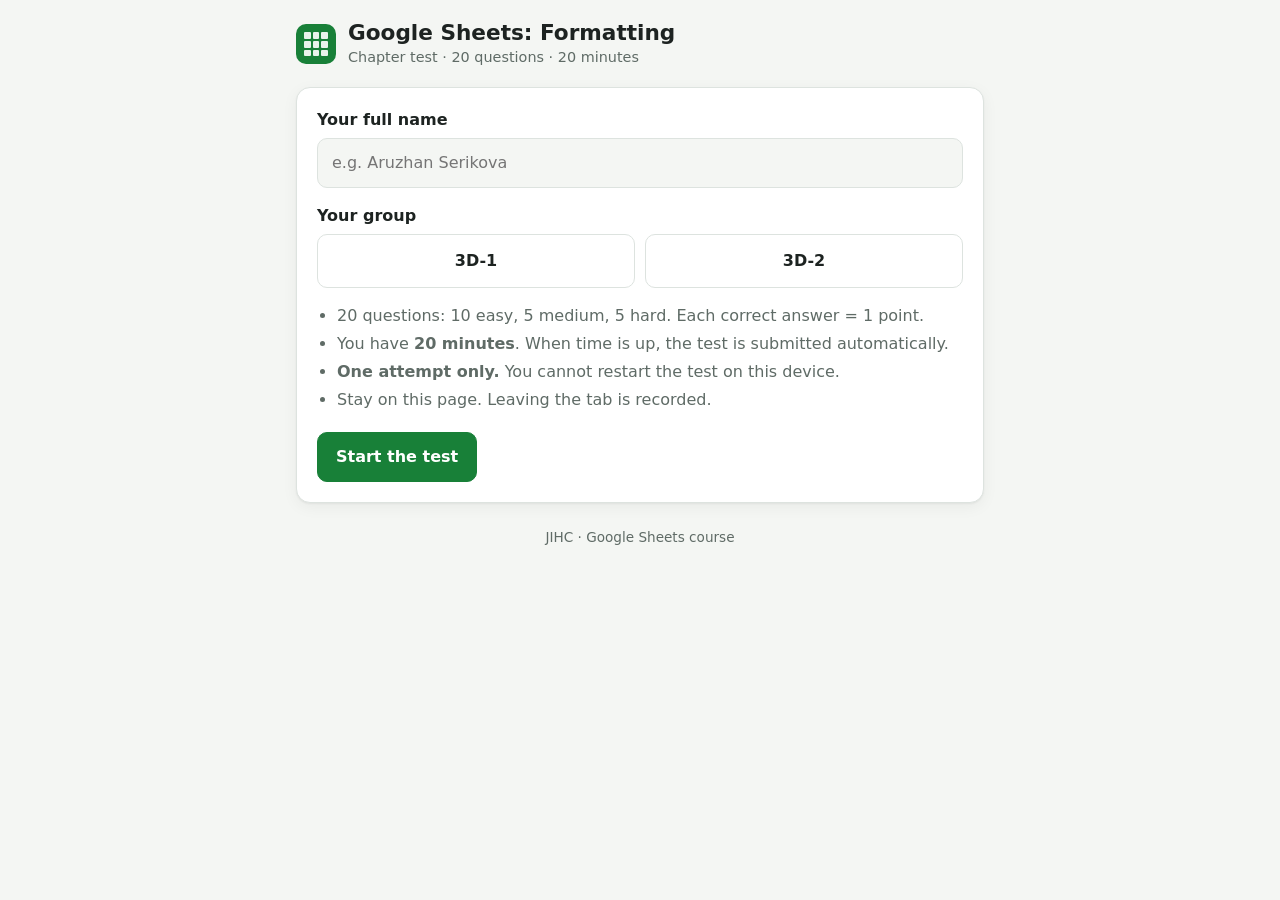
<file: index.html>
<!doctype html>
<html lang="en">
<head>
<meta charset="utf-8">
<meta name="viewport" content="width=device-width, initial-scale=1, viewport-fit=cover">
<title>GS Formatting Quiz</title>
<meta name="description" content="Google Sheets Formatting chapter test — 20 questions, 20 minutes.">
<link rel="stylesheet" href="style.css">
</head>
<body>
<div class="wrap">
  <header class="top">
    <div class="logo" aria-hidden="true"><span></span><span></span><span></span><span></span><span></span><span></span><span></span><span></span><span></span></div>
    <div>
      <h1>Google Sheets: Formatting</h1>
      <p class="sub">Chapter test · 20 questions · 20 minutes</p>
    </div>
  </header>

  <!-- START -->
  <section id="s-start" class="hidden">
    <div class="card stack">
      <div>
        <label class="field" for="name">Your full name</label>
        <input id="name" type="text" autocomplete="name" placeholder="e.g. Aruzhan Serikova" maxlength="60">
      </div>
      <div>
        <span class="field" style="display:block;font-weight:600;margin-bottom:6px">Your group</span>
        <div class="seg" id="groups"></div>
      </div>
      <ul class="rules">
        <li>20 questions: 10 easy, 5 medium, 5 hard. Each correct answer = 1 point.</li>
        <li>You have <b>20 minutes</b>. When time is up, the test is submitted automatically.</li>
        <li><b>One attempt only.</b> You cannot restart the test on this device.</li>
        <li>Stay on this page. Leaving the tab is recorded.</li>
      </ul>
      <button class="primary" id="btn-start">Start the test</button>
      <div id="start-msg" class="msg hidden"></div>
    </div>
  </section>

  <!-- QUIZ -->
  <section id="s-quiz" class="hidden">
    <div class="bar">
      <div class="progress" aria-hidden="true"><div id="prog"></div></div>
      <div class="timer" id="timer" aria-live="off">20:00</div>
    </div>
    <div class="card">
      <div class="qmeta"><span id="qnum"></span><span class="tag" id="qlevel"></span></div>
      <p class="qtext" id="qtext"></p>
      <div class="opts" id="opts" role="radiogroup" aria-labelledby="qtext"></div>
      <div class="nav">
        <button id="btn-prev">← Back</button>
        <button id="btn-next" class="primary">Next →</button>
      </div>
      <div class="dots" id="dots" aria-label="Jump to question"></div>
    </div>
    <div id="quiz-msg" class="msg hidden"></div>
  </section>

  <!-- RESULT -->
  <section id="s-result" class="hidden">
    <div class="card">
      <p class="sub" id="r-who"></p>
      <div class="score" id="r-score"></div>
      <p id="r-pct" class="sub"></p>
      <div class="split">
        <div><b id="r-easy">–</b><span>Easy</span></div>
        <div><b id="r-medium">–</b><span>Medium</span></div>
        <div><b id="r-hard">–</b><span>Hard</span></div>
      </div>
      <p class="msg info">Your result is saved. Correct answers will be shown by your teacher later.</p>
    </div>
  </section>

  <!-- SENDING / ERRORS -->
  <section id="s-send" class="hidden">
    <div class="card">
      <p id="send-text"><b>Submitting your answers…</b></p>
      <div id="send-msg" class="msg hidden"></div>
      <button class="primary hidden" id="btn-retry" style="margin-top:12px">Try again</button>
    </div>
  </section>

  <footer class="foot">JIHC · Google Sheets course</footer>
</div>

<script src="config.js"></script>
<script src="api.js"></script>
<script src="questions.js"></script>
<script>
(function () {
  const cfg = window.QUIZ_CONFIG;
  const Q = window.QUIZ_QUESTIONS;
  const byId = Object.fromEntries(Q.map(q => [q.id, q]));
  const KEY = "gsq:" + cfg.QUIZ_ID;
  const $ = id => document.getElementById(id);
  const DURATION = cfg.DURATION_MIN * 60 * 1000;
  let state = null, tick = null, group = null;

  // ---------- storage ----------
  function store(s) { try { localStorage.setItem(KEY, JSON.stringify(s)); } catch (e) {} }
  function load() { try { return JSON.parse(localStorage.getItem(KEY) || "null"); } catch (e) { return null; } }
  function deviceId() {
    let id = null;
    try { id = localStorage.getItem("gsq:device"); } catch (e) {}
    if (!id) id = cookieDevice();
    if (id) { try { localStorage.setItem("gsq:device", id); } catch (e) {} }
    if (!id) {
      id = (crypto.randomUUID ? crypto.randomUUID() : (Date.now().toString(36) + Math.random().toString(36).slice(2)));
      try { localStorage.setItem("gsq:device", id); } catch (e) {}
    }
    // keep a copy in a cookie too, so clearing only one of them is not enough
    document.cookie = "gsq_device=" + id + "; max-age=31536000; path=/; SameSite=Lax";
    return id;
  }
  function cookieDevice() {
    const m = document.cookie.match(/(?:^|; )gsq_device=([^;]+)/);
    return m ? m[1] : null;
  }

  function shuffle(a) {
    a = a.slice();
    for (let i = a.length - 1; i > 0; i--) { const j = Math.floor(Math.random() * (i + 1)); [a[i], a[j]] = [a[j], a[i]]; }
    return a;
  }
  function show(id) {
    ["s-start", "s-quiz", "s-result", "s-send"].forEach(s => $(s).classList.toggle("hidden", s !== id));
    window.scrollTo(0, 0);
  }
  function msg(el, text, kind) {
    el.textContent = text; el.className = "msg " + (kind || "err"); el.classList.toggle("hidden", !text);
  }
  function cleanName(s) { return s.replace(/\s+/g, " ").trim(); }

  // ---------- start screen ----------
  cfg.GROUPS.forEach(g => {
    const b = document.createElement("button");
    b.type = "button"; b.textContent = g; b.setAttribute("aria-pressed", "false");
    b.onclick = () => {
      group = g;
      [...$("groups").children].forEach(x => x.setAttribute("aria-pressed", String(x === b)));
    };
    $("groups").appendChild(b);
  });

  $("btn-start").onclick = async () => {
    const name = cleanName($("name").value);
    const m = $("start-msg");
    if (name.length < 3 || name.split(" ").length < 2) return msg(m, "Please write your first name and last name.");
    if (!group) return msg(m, "Please choose your group.");
    if (!QuizAPI.configured()) return msg(m, "The test is not connected to the results sheet yet. Tell your teacher.");
    const btn = $("btn-start");
    btn.disabled = true; msg(m, "Checking…", "info");
    try {
      const r = await QuizAPI.get({ action: "check", quizId: cfg.QUIZ_ID, name, group, device: deviceId() });
      if (!r.ok) throw new Error(r.error || "error");
      if (r.taken) {
        btn.disabled = false;
        return msg(m, r.reason === "device"
          ? "This device has already been used to take the test. One attempt per student."
          : "A student with this name in " + group + " has already taken the test.");
      }
    } catch (e) {
      btn.disabled = false;
      return msg(m, "Cannot connect to the server. Check the internet and try again.");
    }
    state = {
      status: "progress", name, group,
      startedAt: Date.now(),
      order: shuffle(Q.map(q => q.id)),
      optOrder: Object.fromEntries(Q.map(q => [q.id, shuffle(q.options.map((_, i) => i))])),
      answers: {}, cur: 0, tabSwitches: 0
    };
    store(state);
    startQuiz();
  };

  // ---------- quiz ----------
  function startQuiz() {
    show("s-quiz");
    renderDots();
    render();
    updateTimer();
    tick = setInterval(updateTimer, 500);
  }
  function remaining() { return state.startedAt + DURATION - Date.now(); }
  function updateTimer() {
    const ms = Math.max(0, remaining());
    const s = Math.ceil(ms / 1000);
    $("timer").textContent = String(Math.floor(s / 60)).padStart(2, "0") + ":" + String(s % 60).padStart(2, "0");
    $("timer").classList.toggle("low", s <= 120);
    if (ms <= 0) { clearInterval(tick); submit(true); }
  }
  function render() {
    const id = state.order[state.cur], q = byId[id];
    $("qnum").textContent = "Question " + (state.cur + 1) + " of " + Q.length;
    $("qlevel").textContent = q.level; $("qlevel").className = "tag " + q.level;
    $("qtext").textContent = q.q;
    const box = $("opts"); box.innerHTML = "";
    state.optOrder[id].forEach(i => {
      const text = q.options[i];
      const b = document.createElement("button");
      b.type = "button"; b.className = "opt"; b.setAttribute("role", "radio");
      b.setAttribute("aria-checked", String(state.answers[id] === text));
      const dot = document.createElement("span"); dot.className = "dot";
      const t = document.createElement("span"); t.textContent = text;
      b.append(dot, t);
      b.onclick = () => { state.answers[id] = text; store(state); render(); };
      box.appendChild(b);
    });
    $("btn-prev").disabled = state.cur === 0;
    const last = state.cur === Q.length - 1;
    $("btn-next").textContent = last ? "Finish test" : "Next →";
    const answered = Object.keys(state.answers).length;
    $("prog").style.width = (answered / Q.length * 100) + "%";
    [...$("dots").children].forEach((d, i) => {
      d.classList.toggle("ans", state.answers[state.order[i]] !== undefined);
      d.classList.toggle("cur", i === state.cur);
    });
  }
  function renderDots() {
    const box = $("dots"); box.innerHTML = "";
    state.order.forEach((_, i) => {
      const d = document.createElement("button");
      d.type = "button"; d.textContent = i + 1;
      d.onclick = () => { state.cur = i; store(state); render(); };
      box.appendChild(d);
    });
  }
  $("btn-prev").onclick = () => { if (state.cur > 0) { state.cur--; store(state); render(); } };
  $("btn-next").onclick = () => {
    if (state.cur < Q.length - 1) { state.cur++; store(state); render(); return; }
    const left = Q.length - Object.keys(state.answers).length;
    const text = left ? "You have " + left + " unanswered question(s). Finish anyway?" : "Finish the test and submit your answers?";
    if (confirm(text)) submit(false);
  };
  document.addEventListener("visibilitychange", () => {
    if (state && state.status === "progress" && document.visibilityState === "hidden") {
      state.tabSwitches = (state.tabSwitches || 0) + 1; store(state);
    }
  });

  // ---------- submit ----------
  async function submit(auto) {
    if (!state || state.status === "done") return;
    clearInterval(tick);
    if (state.status !== "submitting") {
      state.status = "submitting";
      state.finishedAt = Math.min(Date.now(), state.startedAt + DURATION);
      state.auto = !!auto;
      store(state);
    }
    show("s-send");
    $("send-text").innerHTML = "<b>" + (state.auto ? "Time is up. " : "") + "Submitting your answers…</b>";
    msg($("send-msg"), "");
    $("btn-retry").classList.add("hidden");
    try {
      const r = await QuizAPI.post({
        action: "submit", quizId: cfg.QUIZ_ID,
        name: state.name, group: state.group, device: deviceId(),
        answers: state.answers, startedAt: state.startedAt, finishedAt: state.finishedAt,
        tabSwitches: state.tabSwitches || 0, auto: state.auto
      });
      if (!r.ok && r.error === "ALREADY_TAKEN") {
        state.status = "done"; state.result = null; store(state);
        $("send-text").innerHTML = "<b>Not saved.</b>";
        return msg($("send-msg"), r.reason === "device"
          ? "This device was already used for the test."
          : "A student with this name in this group has already taken the test.");
      }
      if (!r.ok) throw new Error(r.error || "error");
      state.status = "done"; state.result = r; store(state);
      showResult();
    } catch (e) {
      $("send-text").innerHTML = "<b>Your answers are kept on this device, but not sent yet.</b>";
      msg($("send-msg"), "No connection to the server. Check the internet, then press Try again. Do not close this page.");
      $("btn-retry").classList.remove("hidden");
    }
  }
  $("btn-retry").onclick = () => submit(state.auto);

  function showResult() {
    const r = state.result;
    show("s-result");
    $("r-who").textContent = state.name + " · " + state.group;
    if (!r) { $("r-score").textContent = "—"; return; }
    $("r-score").innerHTML = r.score + " <small>/ " + r.total + "</small>";
    $("r-pct").textContent = r.percent + "% correct";
    ["easy", "medium", "hard"].forEach(l => {
      const v = r.byLevel && r.byLevel[l];
      $("r-" + l).textContent = v ? v[0] + " / " + v[1] : "–";
    });
  }

  // ---------- boot ----------
  function boot() {
    deviceId();
    state = load();
    if (state && state.status === "done") return showResult();
    if (state && state.status === "submitting") return submit(state.auto);
    if (state && state.status === "progress") {
      if (remaining() <= 0) return submit(true);
      return startQuiz();
    }
    state = null;
    show("s-start");
    if (!QuizAPI.configured()) msg($("start-msg"), "The test is not connected to the results sheet yet. Tell your teacher.");
  }
  boot();
})();
</script>
</body>
</html>
</file>
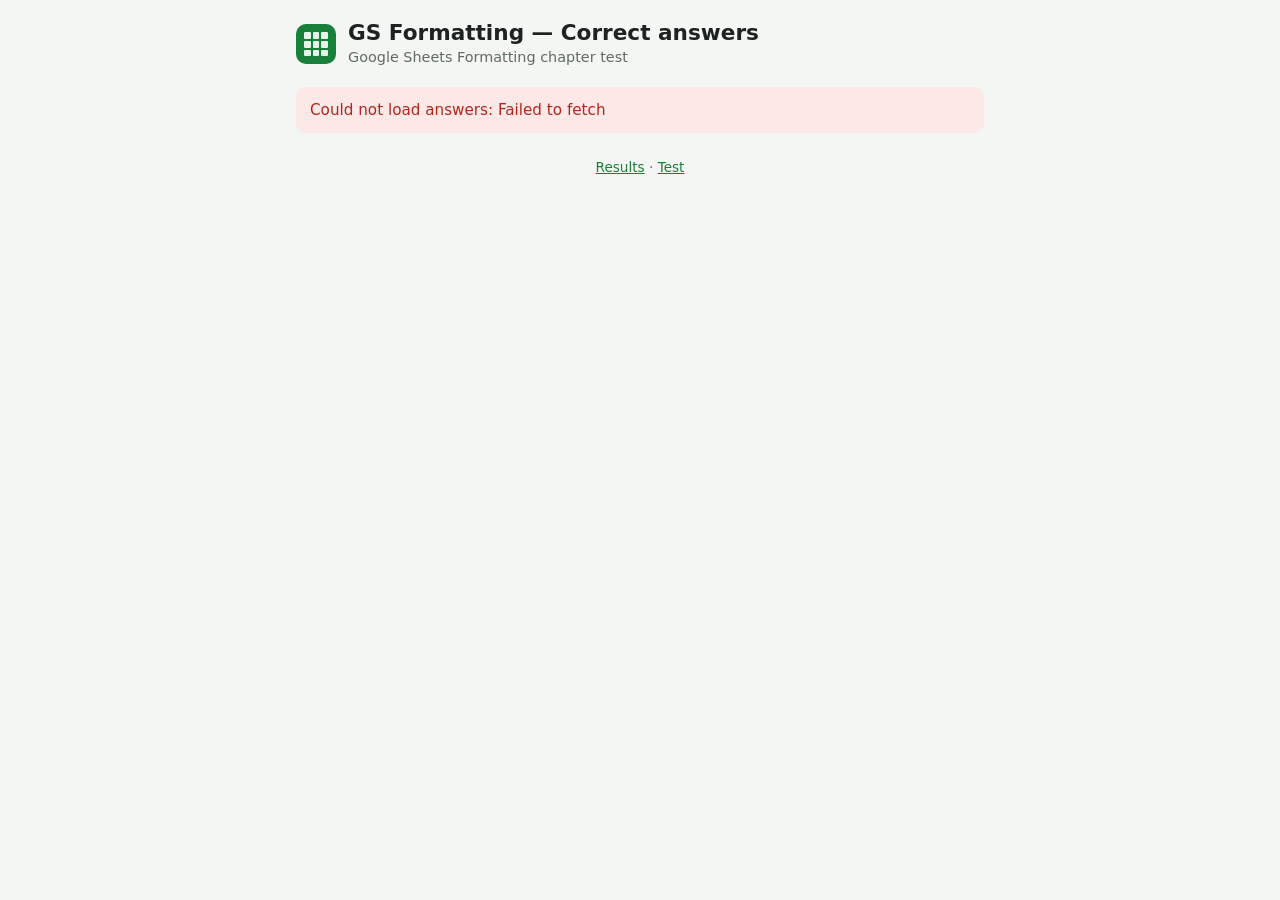
<file: answers.html>
<!doctype html>
<html lang="en">
<head>
<meta charset="utf-8">
<meta name="viewport" content="width=device-width, initial-scale=1">
<title>GS Formatting Answers</title>
<link rel="stylesheet" href="style.css">
</head>
<body>
<div class="wrap">
  <header class="top">
    <div class="logo" aria-hidden="true"><span></span><span></span><span></span><span></span><span></span><span></span><span></span><span></span><span></span></div>
    <div>
      <h1>GS Formatting — Correct answers</h1>
      <p class="sub">Google Sheets Formatting chapter test</p>
    </div>
  </header>
  <div id="locked" class="card hidden">
    <p><b>The answers are not open yet.</b></p>
    <p class="sub">Your teacher will open them after everyone finishes the test.</p>
  </div>
  <div id="list" class="card hidden"></div>
  <div id="err" class="msg err hidden"></div>
  <footer class="foot"><a href="results.html">Results</a> · <a href="./">Test</a></footer>
</div>
<script src="config.js"></script>
<script src="api.js"></script>
<script src="questions.js"></script>
<script>
(async function () {
  const $ = id => document.getElementById(id);
  try {
    const r = await QuizAPI.get({ action: "answers", quizId: QUIZ_CONFIG.QUIZ_ID });
    if (!r.ok) throw new Error(r.error);
    if (!r.released) { $("locked").classList.remove("hidden"); return; }
    const box = $("list"); box.classList.remove("hidden");
    window.QUIZ_QUESTIONS.forEach((q, n) => {
      const k = r.key[q.id] || {};
      const item = document.createElement("div"); item.className = "ans-item";
      const meta = document.createElement("div"); meta.className = "qmeta";
      meta.innerHTML = '<span>Question ' + (n + 1) + '</span><span class="tag ' + q.level + '">' + q.level + '</span><span>' + q.topic + '</span>';
      const p = document.createElement("p"); p.className = "qtext"; p.style.margin = "0"; p.textContent = q.q;
      const ol = document.createElement("ol"); ol.type = "A";
      q.options.forEach(o => { const li = document.createElement("li"); li.textContent = o + (o === k.answer ? "  ✓" : ""); if (o === k.answer) li.className = "right"; ol.appendChild(li); });
      const why = document.createElement("div"); why.className = "why"; why.textContent = k.why || "";
      item.append(meta, p, ol, why); box.appendChild(item);
    });
  } catch (e) {
    $("err").textContent = e.message === "NOT_CONFIGURED" ? "Not connected to the results sheet yet." : "Could not load answers: " + e.message;
    $("err").classList.remove("hidden");
  }
})();
</script>
</body>
</html>
</file>
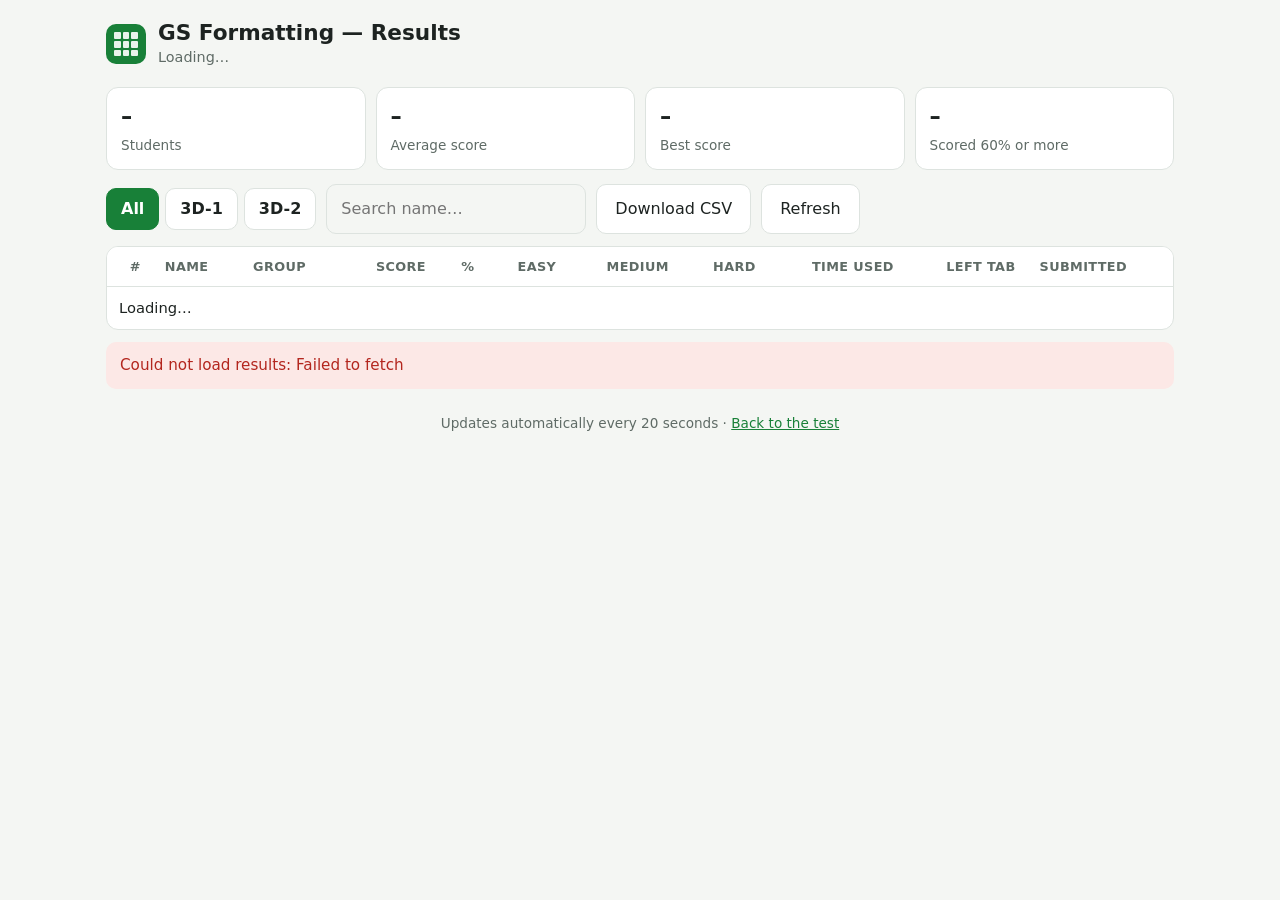
<file: results.html>
<!doctype html>
<html lang="en">
<head>
<meta charset="utf-8">
<meta name="viewport" content="width=device-width, initial-scale=1">
<title>GS Formatting Results</title>
<link rel="stylesheet" href="style.css">
</head>
<body>
<div class="wrap wide">
  <header class="top">
    <div class="logo" aria-hidden="true"><span></span><span></span><span></span><span></span><span></span><span></span><span></span><span></span><span></span></div>
    <div>
      <h1>GS Formatting — Results</h1>
      <p class="sub" id="updated">Loading…</p>
    </div>
  </header>

  <div class="stats">
    <div class="stat"><b id="st-count">–</b><span>Students</span></div>
    <div class="stat"><b id="st-avg">–</b><span>Average score</span></div>
    <div class="stat"><b id="st-best">–</b><span>Best score</span></div>
    <div class="stat"><b id="st-pass">–</b><span>Scored 60% or more</span></div>
  </div>

  <div class="toolbar">
    <div class="seg" id="gfilter"></div>
    <input type="text" id="search" placeholder="Search name…">
    <button id="btn-csv">Download CSV</button>
    <button id="btn-refresh">Refresh</button>
  </div>

  <div class="tablebox">
    <table>
      <thead><tr id="thead"></tr></thead>
      <tbody id="tbody"><tr><td colspan="11">Loading…</td></tr></tbody>
    </table>
  </div>
  <div id="err" class="msg err hidden"></div>
  <footer class="foot">Updates automatically every 20 seconds · <a href="./">Back to the test</a></footer>
</div>

<script src="config.js"></script>
<script src="api.js"></script>
<script>
(function () {
  const cfg = window.QUIZ_CONFIG;
  const $ = id => document.getElementById(id);
  const cols = [
    { k: "rank", t: "#", num: true },
    { k: "name", t: "Name" },
    { k: "group", t: "Group" },
    { k: "score", t: "Score", num: true },
    { k: "percent", t: "%", num: true },
    { k: "easy", t: "Easy", num: true },
    { k: "medium", t: "Medium", num: true },
    { k: "hard", t: "Hard", num: true },
    { k: "durationSec", t: "Time used", num: true },
    { k: "tabSwitches", t: "Left tab", num: true },
    { k: "time", t: "Submitted" }
  ];
  let rows = [], groupF = "All", sortK = "score", sortDir = -1;

  ["All"].concat(cfg.GROUPS).forEach(g => {
    const b = document.createElement("button");
    b.textContent = g; b.setAttribute("aria-pressed", String(g === groupF));
    b.onclick = () => { groupF = g; [...$("gfilter").children].forEach(x => x.setAttribute("aria-pressed", String(x === b))); draw(); };
    $("gfilter").appendChild(b);
  });
  cols.forEach(c => {
    const th = document.createElement("th");
    th.textContent = c.t; if (c.num) th.className = "num";
    th.onclick = () => { if (c.k === "rank") return; sortDir = sortK === c.k ? -sortDir : (c.num ? -1 : 1); sortK = c.k; draw(); };
    $("thead").appendChild(th);
  });
  $("search").oninput = draw;
  $("btn-refresh").onclick = loadData;
  $("btn-csv").onclick = csv;

  const fmtDur = s => s == null || s === "" ? "–" : Math.floor(s / 60) + "m " + String(s % 60).padStart(2, "0") + "s";
  const fmtTime = iso => { if (!iso) return "–"; const d = new Date(iso); return d.toLocaleString([], { day: "2-digit", month: "short", hour: "2-digit", minute: "2-digit" }); };
  const pill = p => "pill " + (p >= 80 ? "g" : p >= 60 ? "a" : "r");

  function visible() {
    const q = $("search").value.trim().toLowerCase();
    let r = rows.filter(x => (groupF === "All" || x.group === groupF) && (!q || x.name.toLowerCase().includes(q)));
    // rank by score (desc), then by faster time
    const ranked = r.slice().sort((a, b) => b.score - a.score || a.durationSec - b.durationSec);
    ranked.forEach((x, i) => x.rank = i + 1);
    r.sort((a, b) => {
      const A = a[sortK], B = b[sortK];
      if (typeof A === "number" && typeof B === "number") return (A - B) * sortDir || a.rank - b.rank;
      return String(A).localeCompare(String(B)) * sortDir;
    });
    return r;
  }
  function draw() {
    const r = visible();
    const tb = $("tbody"); tb.innerHTML = "";
    if (!r.length) { tb.innerHTML = '<tr><td colspan="11">No results yet.</td></tr>'; }
    r.forEach(x => {
      const tr = document.createElement("tr");
      cols.forEach(c => {
        const td = document.createElement("td"); if (c.num) td.className = "num";
        let v = x[c.k];
        if (c.k === "score") { v = x.score + " / " + x.total; }
        if (c.k === "percent") { const s = document.createElement("span"); s.className = pill(x.percent); s.textContent = x.percent + "%"; td.appendChild(s); tr.appendChild(td); return; }
        if (["easy", "medium", "hard"].includes(c.k)) v = x[c.k] + " / " + x[c.k + "Total"];
        if (c.k === "durationSec") v = fmtDur(x.durationSec) + (x.auto ? " ⏱" : "");
        if (c.k === "tabSwitches") { v = x.tabSwitches; if (v > 0) td.classList.add("warnflag"); }
        if (c.k === "time") v = fmtTime(x.time);
        td.textContent = v;
        tr.appendChild(td);
      });
      tb.appendChild(tr);
    });
    const n = r.length;
    $("st-count").textContent = n;
    $("st-avg").textContent = n ? (r.reduce((s, x) => s + x.score, 0) / n).toFixed(1) + " / 20" : "–";
    $("st-best").textContent = n ? Math.max(...r.map(x => x.score)) + " / 20" : "–";
    $("st-pass").textContent = n ? r.filter(x => x.percent >= 60).length + " of " + n : "–";
  }
  function csv() {
    const r = visible();
    const head = ["Rank","Name","Group","Score","Total","Percent","Easy","Medium","Hard","Time used (s)","Left tab","Auto-submitted","Submitted"];
    const lines = [head].concat(r.map(x => [x.rank, x.name, x.group, x.score, x.total, x.percent, x.easy, x.medium, x.hard, x.durationSec, x.tabSwitches, x.auto ? "yes" : "no", x.time]));
    const text = lines.map(l => l.map(v => '"' + String(v ?? "").replace(/"/g, '""') + '"').join(",")).join("\n");
    const a = document.createElement("a");
    a.href = URL.createObjectURL(new Blob(["﻿" + text], { type: "text/csv" }));
    a.download = "gs-formatting-results.csv"; a.click();
  }
  async function loadData() {
    if (!QuizAPI.configured()) { $("updated").textContent = "Not connected to the results sheet yet."; $("tbody").innerHTML = '<tr><td colspan="11">—</td></tr>'; return; }
    try {
      const r = await QuizAPI.get({ action: "results", quizId: cfg.QUIZ_ID });
      if (!r.ok) throw new Error(r.error);
      rows = r.rows;
      $("err").classList.add("hidden");
      $("updated").textContent = "Updated " + new Date().toLocaleTimeString([], { hour: "2-digit", minute: "2-digit", second: "2-digit" });
      draw();
    } catch (e) {
      $("err").textContent = "Could not load results: " + e.message; $("err").classList.remove("hidden");
    }
  }
  loadData();
  setInterval(loadData, 20000);
})();
</script>
</body>
</html>
</file>
<file: style.css>
:root {
  --bg: #f4f6f3;
  --card: #ffffff;
  --ink: #1d2321;
  --muted: #5f6b66;
  --line: #dde3df;
  --brand: #188038;      /* Sheets green */
  --brand-ink: #ffffff;
  --brand-soft: #e6f4ea;
  --warn: #b3261e;
  --warn-soft: #fce8e6;
  --amber: #a15c00;
  --amber-soft: #fef3e0;
  --radius: 14px;
  --shadow: 0 1px 2px rgba(0,0,0,.05), 0 4px 16px rgba(0,0,0,.05);
}
@media (prefers-color-scheme: dark) {
  :root {
    --bg: #121614;
    --card: #1b201e;
    --ink: #e8ece9;
    --muted: #a3ada8;
    --line: #2d3532;
    --brand: #37b45a;
    --brand-ink: #0c1a10;
    --brand-soft: #1d3324;
    --warn: #f28b82;
    --warn-soft: #3a1f1d;
    --amber: #f6b55a;
    --amber-soft: #3a2c16;
    --shadow: none;
  }
}
* { box-sizing: border-box; }
html, body { margin: 0; }
body {
  background: var(--bg);
  color: var(--ink);
  font: 16px/1.5 system-ui, -apple-system, "Segoe UI", Roboto, Arial, sans-serif;
  -webkit-text-size-adjust: 100%;
}
.wrap { max-width: 720px; margin: 0 auto; padding: 20px 16px 48px; }
.wrap.wide { max-width: 1100px; }
header.top { display: flex; align-items: center; gap: 12px; margin-bottom: 18px; }
.logo {
  width: 40px; height: 40px; border-radius: 10px; background: var(--brand);
  display: grid; grid-template-columns: repeat(3, 1fr); gap: 2px; padding: 8px; flex: none;
}
.logo span { background: var(--brand-ink); opacity: .9; border-radius: 1px; }
h1 { font-size: 1.35rem; margin: 0; line-height: 1.25; }
.sub { color: var(--muted); font-size: .9rem; margin: 0; }
.card {
  background: var(--card); border: 1px solid var(--line); border-radius: var(--radius);
  padding: 20px; box-shadow: var(--shadow); margin-bottom: 16px;
}
label.field { display: block; font-weight: 600; margin: 0 0 6px; }
input[type=text] {
  width: 100%; font: inherit; padding: 12px 14px; border-radius: 10px;
  border: 1px solid var(--line); background: var(--bg); color: var(--ink);
}
input[type=text]:focus { outline: 2px solid var(--brand); outline-offset: 1px; }
.seg { display: grid; grid-template-columns: 1fr 1fr; gap: 10px; }
.seg button { padding: 14px; font-weight: 600; }
.seg button[aria-pressed=true] { background: var(--brand); color: var(--brand-ink); border-color: var(--brand); }
button {
  font: inherit; cursor: pointer; border-radius: 10px; border: 1px solid var(--line);
  background: var(--card); color: var(--ink); padding: 12px 18px; min-height: 46px;
}
button.primary { background: var(--brand); color: var(--brand-ink); border-color: var(--brand); font-weight: 650; }
button:disabled { opacity: .5; cursor: not-allowed; }
.rules { margin: 0; padding-left: 20px; color: var(--muted); }
.rules li { margin: 4px 0; }
.msg { border-radius: 10px; padding: 12px 14px; margin: 12px 0 0; font-size: .95rem; }
.msg.err { background: var(--warn-soft); color: var(--warn); }
.msg.info { background: var(--brand-soft); color: var(--ink); }
.msg.amber { background: var(--amber-soft); color: var(--amber); }
.hidden { display: none !important; }
.stack > * + * { margin-top: 16px; }

/* quiz */
.bar {
  position: sticky; top: 0; z-index: 5; background: var(--bg);
  padding: 10px 0; display: flex; align-items: center; gap: 12px; justify-content: space-between;
}
.timer {
  font-variant-numeric: tabular-nums; font-weight: 700; font-size: 1.1rem;
  padding: 6px 12px; border-radius: 999px; background: var(--card); border: 1px solid var(--line);
}
.timer.low { color: var(--warn); border-color: var(--warn); }
.progress { flex: 1; height: 8px; background: var(--line); border-radius: 99px; overflow: hidden; }
.progress > div { height: 100%; background: var(--brand); width: 0; transition: width .2s; }
.qmeta { display: flex; gap: 8px; align-items: center; color: var(--muted); font-size: .9rem; margin-bottom: 8px; }
.tag { font-size: .75rem; font-weight: 700; text-transform: uppercase; letter-spacing: .04em; padding: 2px 8px; border-radius: 99px; }
.tag.easy { background: var(--brand-soft); color: var(--brand); }
.tag.medium { background: var(--amber-soft); color: var(--amber); }
.tag.hard { background: var(--warn-soft); color: var(--warn); }
.qtext { font-size: 1.15rem; font-weight: 600; margin: 0 0 16px; }
.opts { display: grid; gap: 10px; }
.opt {
  text-align: left; display: flex; gap: 12px; align-items: flex-start; padding: 14px; line-height: 1.4;
}
.opt .dot {
  flex: none; width: 22px; height: 22px; border-radius: 50%; border: 2px solid var(--line); margin-top: 1px;
}
.opt[aria-checked=true] { border-color: var(--brand); background: var(--brand-soft); }
.opt[aria-checked=true] .dot { border-color: var(--brand); background: radial-gradient(var(--brand) 45%, transparent 50%); }
.nav { display: flex; gap: 10px; justify-content: space-between; margin-top: 18px; }
.nav button { flex: 1; }
.dots { display: flex; flex-wrap: wrap; gap: 6px; margin-top: 14px; }
.dots button {
  width: 36px; height: 36px; min-height: 0; padding: 0; font-size: .85rem; border-radius: 8px;
}
.dots button.ans { background: var(--brand-soft); border-color: var(--brand); }
.dots button.cur { outline: 2px solid var(--ink); outline-offset: 1px; }

/* result */
.score { font-size: 3rem; font-weight: 800; line-height: 1; margin: 6px 0; }
.score small { font-size: 1.2rem; color: var(--muted); font-weight: 600; }
.split { display: grid; grid-template-columns: repeat(3, 1fr); gap: 10px; margin-top: 16px; }
.split div { background: var(--bg); border-radius: 10px; padding: 10px; text-align: center; }
.split b { display: block; font-size: 1.2rem; }
.split span { color: var(--muted); font-size: .8rem; }

/* tables */
.toolbar { display: flex; flex-wrap: wrap; gap: 10px; align-items: center; margin-bottom: 12px; }
.toolbar input { max-width: 260px; }
.toolbar .seg { display: flex; gap: 6px; }
.toolbar .seg button { padding: 8px 14px; min-height: 40px; }
.stats { display: grid; grid-template-columns: repeat(auto-fit, minmax(140px, 1fr)); gap: 10px; margin-bottom: 14px; }
.stat { background: var(--card); border: 1px solid var(--line); border-radius: 12px; padding: 12px 14px; }
.stat b { display: block; font-size: 1.4rem; }
.stat span { color: var(--muted); font-size: .85rem; }
.tablebox { overflow-x: auto; border: 1px solid var(--line); border-radius: 12px; background: var(--card); }
table { border-collapse: collapse; width: 100%; font-size: .92rem; }
th, td { padding: 10px 12px; border-bottom: 1px solid var(--line); text-align: left; white-space: nowrap; }
th { position: sticky; top: 0; background: var(--card); cursor: pointer; user-select: none; font-size: .8rem; text-transform: uppercase; letter-spacing: .03em; color: var(--muted); }
td.num, th.num { text-align: right; font-variant-numeric: tabular-nums; }
tr:last-child td { border-bottom: 0; }
.pill { display: inline-block; padding: 2px 8px; border-radius: 99px; font-weight: 700; font-size: .85rem; }
.pill.g { background: var(--brand-soft); color: var(--brand); }
.pill.a { background: var(--amber-soft); color: var(--amber); }
.pill.r { background: var(--warn-soft); color: var(--warn); }
.warnflag { color: var(--warn); font-weight: 700; }

/* answers */
.ans-item { border-top: 1px solid var(--line); padding: 16px 0; }
.ans-item:first-child { border-top: 0; padding-top: 0; }
.ans-item ol { margin: 8px 0 0; padding-left: 22px; }
.ans-item li.right { color: var(--brand); font-weight: 700; }
.ans-item .why { color: var(--muted); font-size: .92rem; margin-top: 6px; }
a { color: var(--brand); }
footer.foot { color: var(--muted); font-size: .85rem; text-align: center; margin-top: 24px; }
</file>
